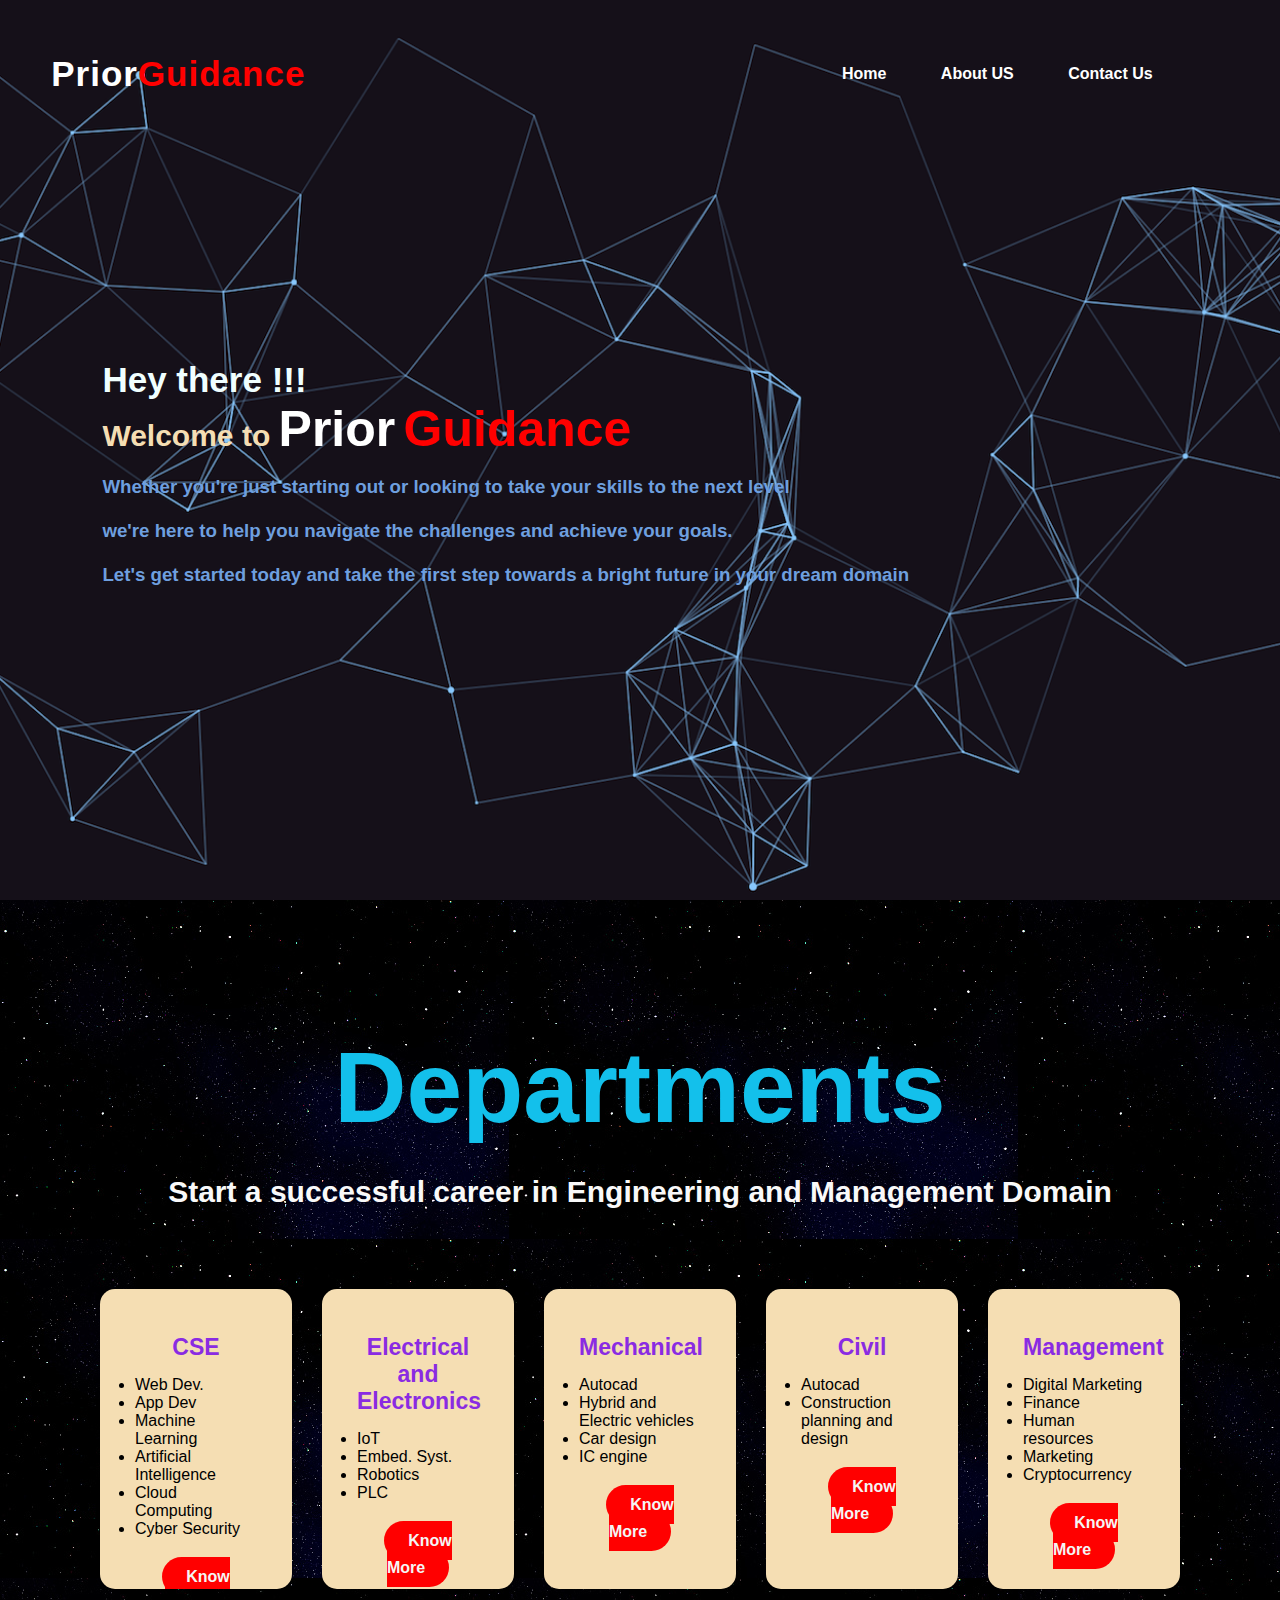
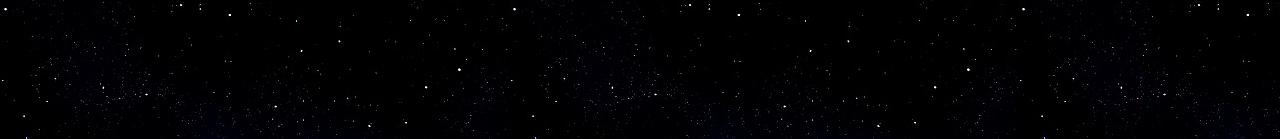
<file: index.html>
<!DOCTYPE html>
<html lang="en">
<head>
    <meta charset="UTF-8">
    <meta http-equiv="X-UA-Compatible" content="IE=edge">
    <meta name="viewport" content="width=device-width, initial-scale=1.0">
    <title>Prior Guidance website</title>
    <link rel = "icon" href = "logo.jpeg" type = "image/x-icon">
    <link rel="stylesheet" href="style.css">
</head>
<body>
    <div class="hero">
    <nav>
        <h2 class='logo'>Prior<span>Guidance</span></h2>
        <ul>
            <li><a href="#">Home</a></li>
            <li><a href="about.html">About US</a></li>
            <li><a href="contact.html">Contact Us</a></li>
        </ul>
        <!--<a href="#" class="btn">Subscribe</a>--->
    </nav>
    <div class="content">
        <h2>Hey there !!!</h2>
        <h1>Welcome to <span>Prior</span> <span2> Guidance</span2> </h1>
        <br>
        <h3>Whether you're just starting out or looking to take your skills to the next level <br>
            <br>
            we're here to help you navigate the challenges and achieve your goals. <br>
            <br>
            Let's get started today and take the first step towards a bright future in your dream domain</h3>
    </div>
    </div>
    
<!-----Department section start-->
<div class="department">
    <div class ="title">
        <h2>Departments</h2>
    </div>
    <div class="tagline">
        <h2>Start a successful career in Engineering and Management Domain </h2>
    </div>
    <div class="Box">
        <div class="card">
            <i class="fa-solid fa-computer"></i>
            <h5>CSE</h5>
            <div class="pra">
                <li><a>Web Dev.</a></li>
                <li><a>App Dev</a></li>
                <li><a>Machine Learning</a></li>
                <li><a>Artificial Intelligence</a></li>
                <li><a>Cloud Computing</a></li>
                <li><a>Cyber Security</a></li>
                <p></p>
                <p></p>
                <p style="text-align: center;">
                    <a class="Button" href="cse.html" target="_blank">Know More</a>
                </p>
            </div>
        </div>

        <div class="card">
            <i class="fa-solid fa-network-wired"></i>            
            <h5>Electrical and Electronics</h5>
            <div class="pra">
                <li><a>IoT</a></li>
                <li><a>Embed. Syst.</a></li>
                <li><a>Robotics</a></li>
                <li><a>PLC</a></li>
                <p></p>
                <p></p>
                <p style="text-align: center;">
                    <a class="Button" href="ece.html" target="_blank">Know More</a>
                </p>
            </div>
        </div>

        <div class="card">
            <i class="fa-solid fa-car"></i>            
            <h5>Mechanical</h5>
            <div class="pra">
                <li><a>Autocad</a></li>
                <li><a>Hybrid and Electric vehicles</a></li>
                <li><a>Car design</a></li>
                <li><a>IC engine</a></li>
                <p></p>
                <p></p>
                <p></p>
                <p style="text-align: center;">
                    <a class="Button" href="mechanical.html" target="_blank">Know More</a>
                </p>
            </div>
        </div>

        <div class="card">
            <i class="fa-solid fa-dna"></i>            
            <h5>Civil</h5>
            <div class="pra">
                <li><a>Autocad</a></li>
                <li><a>Construction planning and design</a></li>
                
                <p></p>
                <p></p>
                <p style="text-align: center;">
                    <a class="Button" href="civil.html" target="_blank">Know More</a>
                </p>
            </div>
        </div>

        <div class="card">
            <i class="fa-solid fa-building"></i>            
            <h5>Management</h5>
            <div class="pra">
                <li><a>Digital Marketing</a></li>
                <li><a>Finance</a></li>
                <li><a>Human resources</a></li>
                <li><a>Marketing</a></li>
                <li><a>Cryptocurrency</a></li>
                <p></p>
                <p></p>
                <p style="text-align: center;">
                    <a class="Button" href="management.html" target="_blank">Know More</a>
                </p>
            </div>
        </div>  
    </div>
</div>
</body>
</html>
</file>
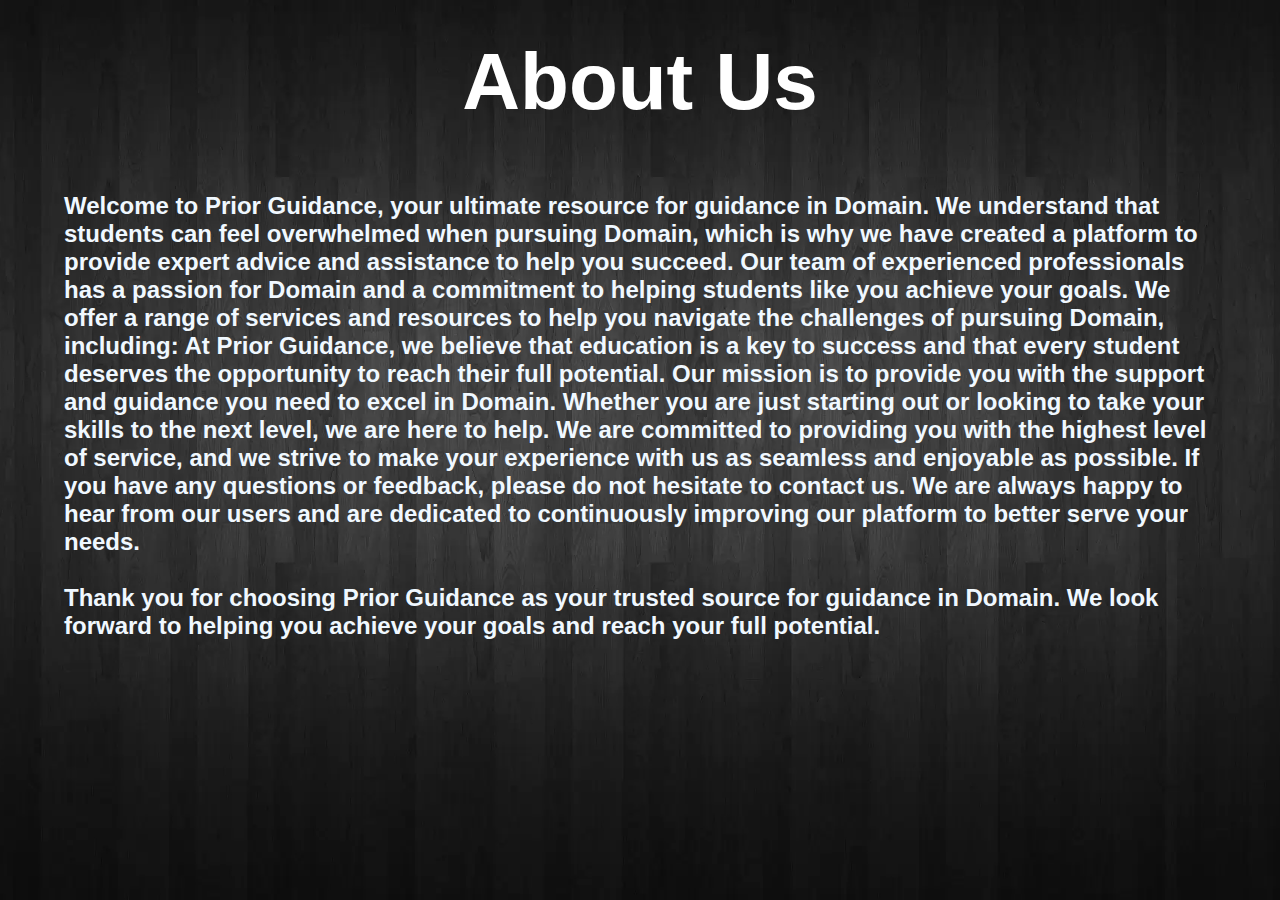
<file: about.html>
<!DOCTYPE html>
<html lang="en">
<head>
    <meta charset="UTF-8">
    <meta http-equiv="X-UA-Compatible" content="IE=edge">
    <meta name="viewport" content="width=device-width, initial-scale=1.0">
    <title>About Us </title>
    <style>
        body {
          font-family: cursive;
        }
        
        .glowtwo {
          font-size: 80px;
          color: #fff;
          text-align: center;
          animation: glow 1s ease-in-out infinite alternate;
        }
        
        @-webkit-keyframes glow {
          from {
            text-shadow: 0 0 10px #fff, 0 0 20px #fff, 0 0 30px rgb(29, 5, 38), 0 0 40px #231b22, 0 0 50px #a20edc, 0 0 60px #cc0ce1, 0 0 70px #8d23cb;
          }
          
          to {
            text-shadow: 0 0 20px #fff, 0 0 30px #830c12, 0 0 40px #102219, 0 0 50px #29a9ba, 0 0 60px #a31abe, 0 0 70px #44a3b0, 0 0 80px #1c5183;
          }
        }
        </style>
    <link rel="stylesheet" href="stylethree.css">

</head>
<body>
    <div class="about">
        <br>
        <br>
        <h1 class="glowtwo">About Us</h1>
        <h2>Welcome to Prior Guidance, your ultimate resource for guidance in Domain. We understand that students can feel overwhelmed when pursuing Domain, which is why we have created a platform to provide expert advice and assistance to help you succeed.

            Our team of experienced professionals has a passion for Domain and a commitment to helping students like you achieve your goals. We offer a range of services and resources to help you navigate the challenges of pursuing Domain, including:
            
            At Prior Guidance, we believe that education is a key to success and that every student deserves the opportunity to reach their full potential. Our mission is to provide you with the support and guidance you need to excel in Domain. Whether you are just starting out or looking to take your skills to the next level, we are here to help.
            
            We are committed to providing you with the highest level of service, and we strive to make your experience with us as seamless and enjoyable as possible. If you have any questions or feedback, please do not hesitate to contact us. We are always happy to hear from our users and are dedicated to continuously improving our platform to better serve your needs.

            <br>
            <br>
            
            Thank you for choosing Prior Guidance as your trusted source for guidance in Domain. We look forward to helping you achieve your goals and reach your full potential.</h2>
    </div>
</body>
</html>
</file>
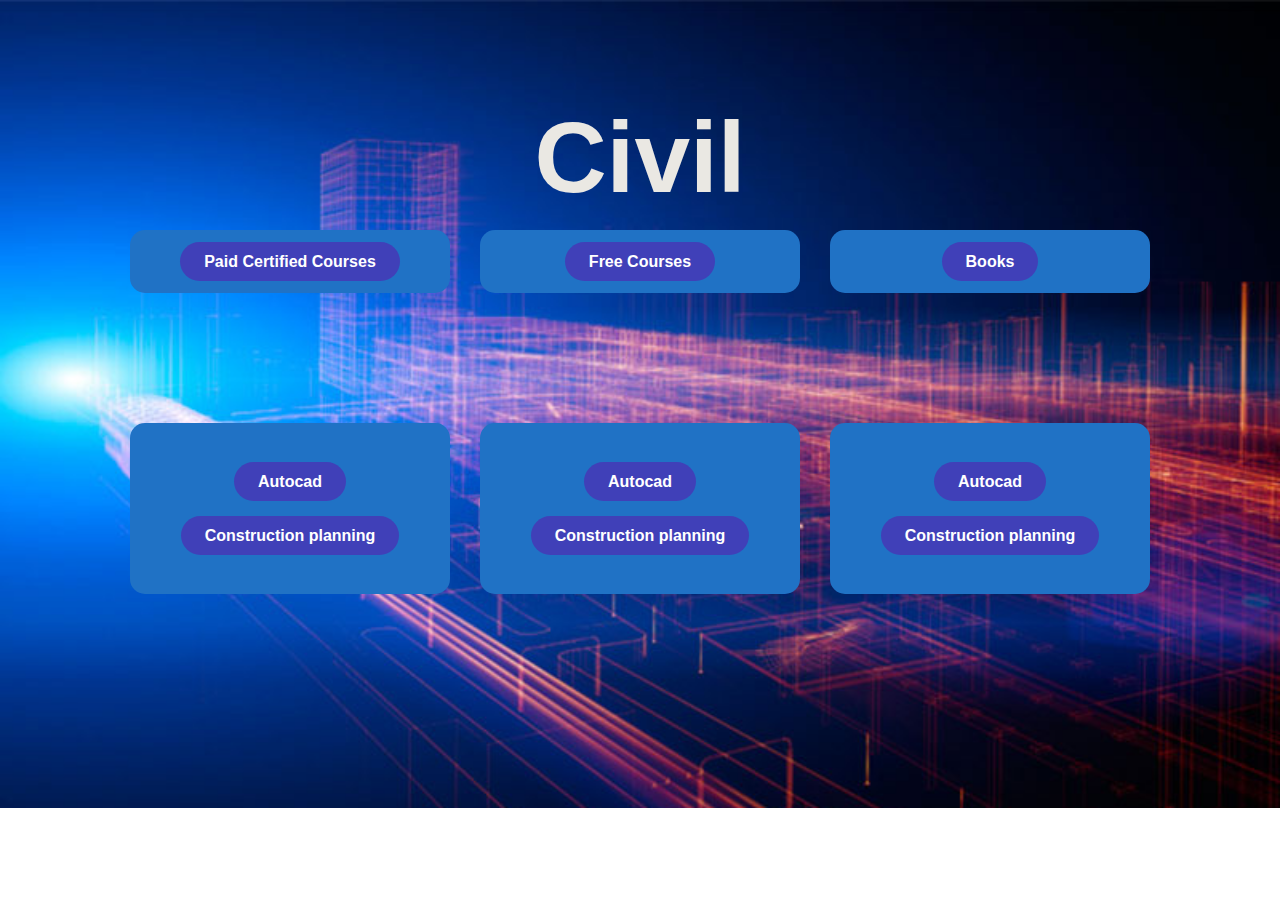
<file: civil.html>
<!DOCTYPE html>
<html lang="en">
<head>
    <meta charset="UTF-8">
    <meta http-equiv="X-UA-Compatible" content="IE=edge">
    <meta name="viewport" content="width=device-width, initial-scale=1.0">
    <title>Civil</title>
    <link rel = "icon" href = "logo.jpeg" type = "image/x-icon">

    <style>
        body {
          font-family: cursive;
        }
        
        .glow {
          font-size: 80px;
          color: #fff;
          text-align: center;
          animation: glow 1s ease-in-out infinite alternate;
        }
        
        @-webkit-keyframes glow {
          from {
            text-shadow: 0 0 10px #fff, 0 0 20px #fff, 0 0 30px #362785, 0 0 40px #2e89be, 0 0 50px #215370, 0 0 60px #751e97, 0 0 70px #ddcfdb;
          }
          
          to {
            text-shadow: 0 0 20px #fff, 0 0 30px #4228b8, 0 0 40px #5138c0, 0 0 50px #5215a7, 0 0 60px #220aa7, 0 0 70px #1d0867, 0 0 80px #241b87;
          }
        }
        </style>
    <link rel="stylesheet" href="styletwo.css">
</head>
<body>
    <div class="departmentcivil">
        <div class ="titletwo">
            <h2 class="glow">Civil</h2>
        </div>

        <div class="Boxthree">
          <div class="cardthree">
            <i class="fa-solid fa-computer"></i> 
            <div class="prathree">
              <p style="text-align: center;">
            <a class="Button">Paid Certified Courses</a>
          </p>
          </div>
          </div>
          <div class="cardthree">
            <i class="fa-solid fa-computer"></i> 
            <div class="prathree">
              <p style="text-align: center;">
            
            <a class="Button">Free Courses</a>
          </p>
          </div>
          </div>
          <div class="cardthree">
            <i class="fa-solid fa-computer"></i>
            <div class="prathree">
              <p style="text-align: center;">
            <a class="Button">Books</a>
          </p>
          </div>
          </div>
        </div>
        
        <div class="Boxtwo">
            <div class="cardtwo">
                <i class="fa-solid fa-computer"></i>                
                <div class="pratwo">
                    <p style="text-align: center;">
                    
                    <a class="Button" href="https://www.coursera.org/learn/civil-engineering-design-tools" target="_blank">Autocad</a>
                    <br>
                    <br>
                    <a class="Button" href="https://www.coursera.org/learn/construction-management" target="_blank">Construction planning</a>
                    
                    
                    
                    </p>
                </div>
            </div>  

            <div class="cardtwo">
                <i class="fa-solid fa-computer"></i>
                <div class="pratwo">
                    <p style="text-align: center;">
                        
                    <a class="Button" href="https://www.youtube.com/playlist?list=PLRnvXuX42lmy7UOJeuswdmk6WWgX6OidN" target="_blank">Autocad</a>
                    <br>
                    <br>
                    <a class="Button" href="https://www.youtube.com/playlist?list=PLRnvXuX42lmxMnN8jZxRoKDq51qGXV5FP" target="_blank">Construction planning</a>

                    </p>
                </div>
            </div> 

            <div class="cardtwo">
              <i class="fa-solid fa-computer"></i>
              <div class="pratwo">
                  <p style="text-align: center;">
                    
                    <a class="Button" href="autocad.jpeg" target="_blank">Autocad</a>
                    <br>
                    <br>
                    <a class="Button" href="planning and design.jpeg" target="_blank">Construction planning</a>

                  </p>
              </div>
          </div> 
        </div>
    </div>

</body>
</html>
</file>
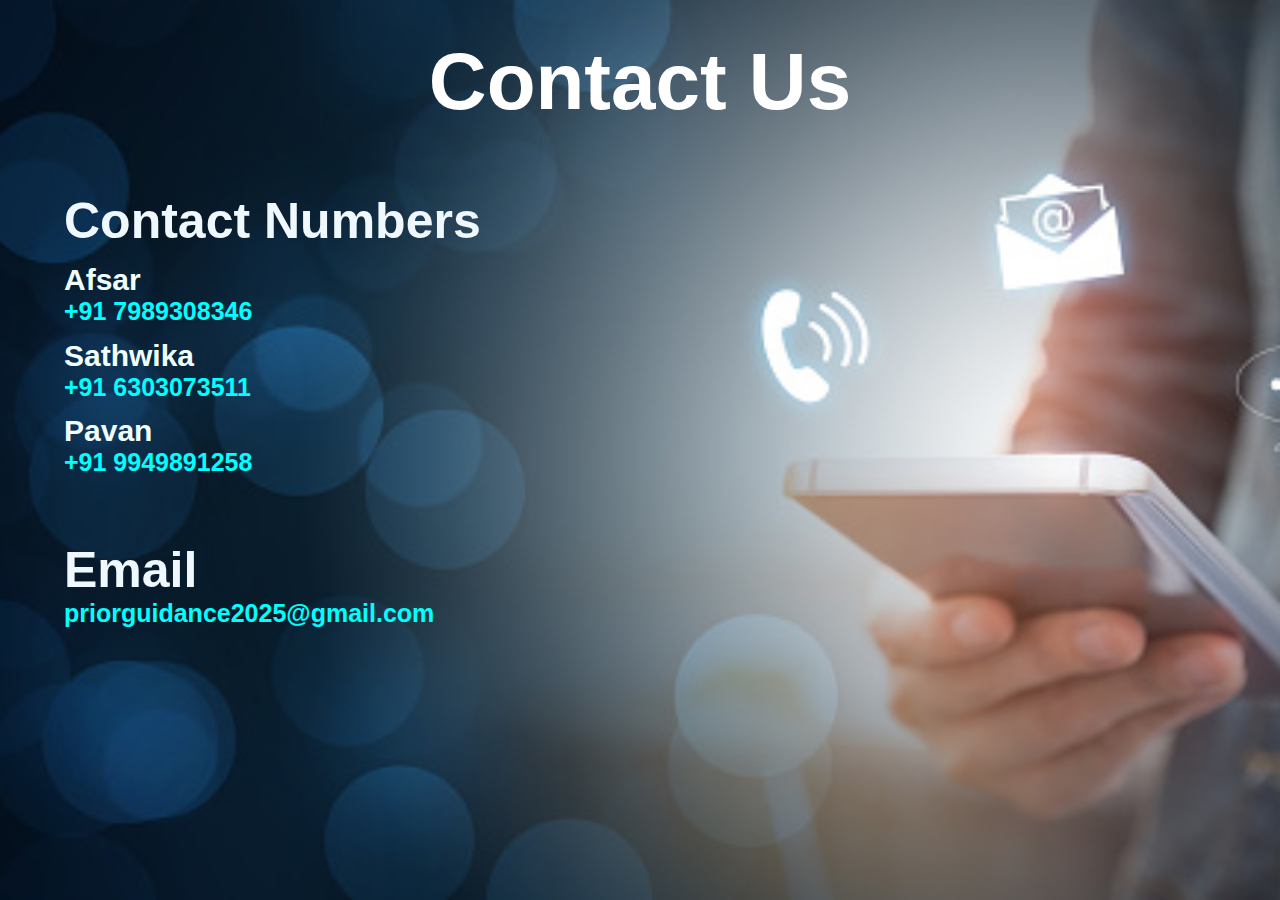
<file: contact.html>
<!DOCTYPE html>
<html lang="en">
<head>
    <meta charset="UTF-8">
    <meta http-equiv="X-UA-Compatible" content="IE=edge">
    <meta name="viewport" content="width=device-width, initial-scale=1.0">
    <title>Contact Us </title>
    <style>
        body {
          font-family: cursive;
        }
        
        .glowtwo {
          font-size: 80px;
          color: #fff;
          text-align: center;
          animation: glow 1s ease-in-out infinite alternate;
        }
        
        @-webkit-keyframes glow {
          from {
            text-shadow: 0 0 10px #fff, 0 0 20px #fff, 0 0 30px rgb(29, 5, 38), 0 0 40px #231b22, 0 0 50px #a20edc, 0 0 60px #cc0ce1, 0 0 70px #8d23cb;
          }
          
          to {
            text-shadow: 0 0 20px #fff, 0 0 30px #830c12, 0 0 40px #102219, 0 0 50px #29a9ba, 0 0 60px #a31abe, 0 0 70px #44a3b0, 0 0 80px #1c5183;
          }
        }
        </style>
    <link rel="stylesheet" href="contact.css">

</head>
<body>
    <div class="about">
        <br>
        <br>
        <h1 class="glowtwo">Contact Us</h1>
        <h2>Contact Numbers</h2>
        <h3>Afsar</h3>
        <h4>+91 7989308346</h4>
        <h3>Sathwika</h3>
        <h4>+91 6303073511</h4>
        <h3>Pavan</h3>
        <h4>+91 9949891258</h4>
        <h2>Email</h2>
        <h4>priorguidance2025@gmail.com</h4>
    </div>
</body>
</html>
</file>
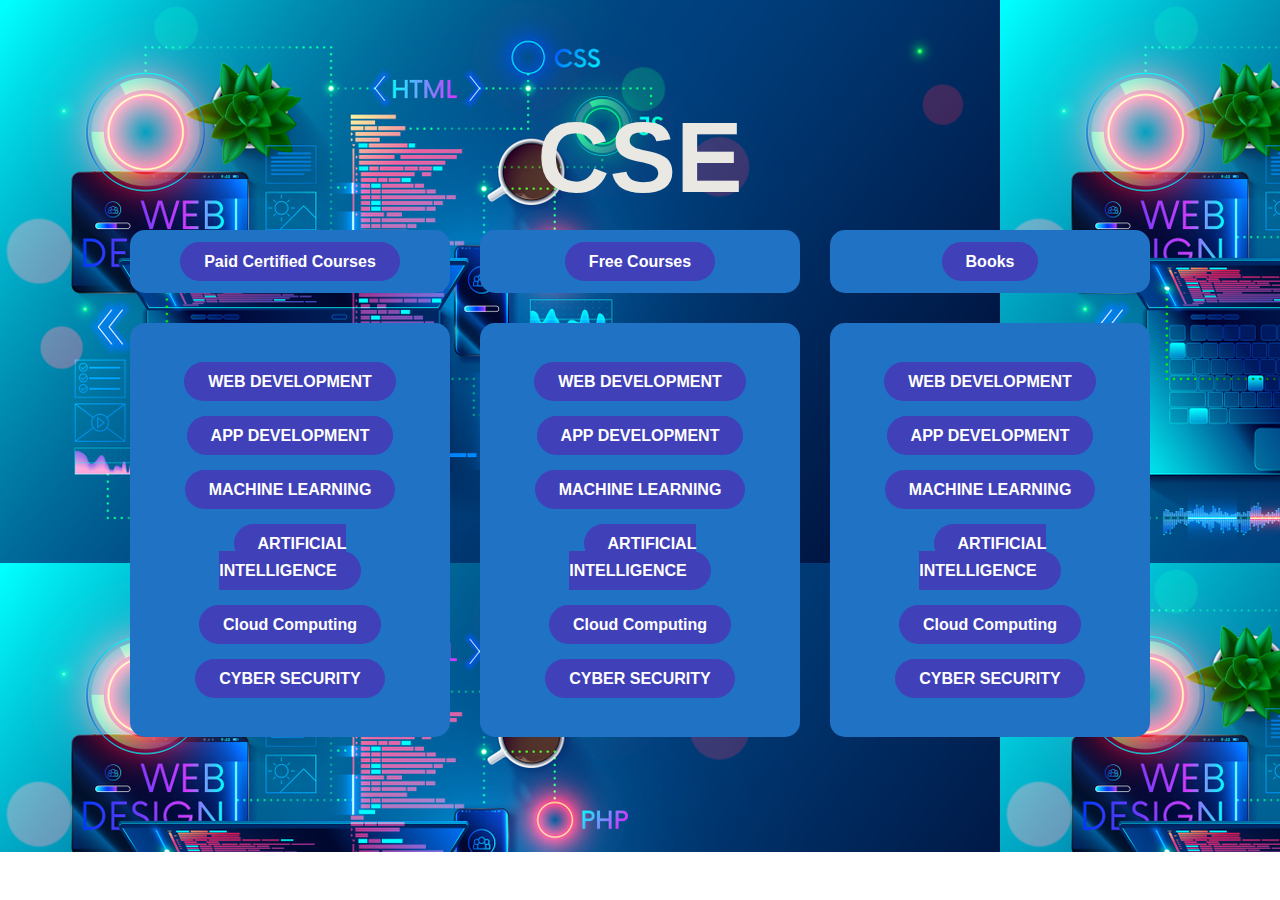
<file: cse.html>
<!DOCTYPE html>
<html lang="en">
<head>
    <meta charset="UTF-8">
    <meta http-equiv="X-UA-Compatible" content="IE=edge">
    <meta name="viewport" content="width=device-width, initial-scale=1.0">
    <title>CSE </title>
    <link rel = "icon" href = "logo.jpeg" type = "image/x-icon">

    <style>
        body {
          font-family: cursive;
        }
        
        .glow {
          font-size: 80px;
          color: #fff;
          text-align: center;
          animation: glow 1s ease-in-out infinite alternate;
        }
        
        @-webkit-keyframes glow {
          from {
            text-shadow: 0 0 10px #fff, 0 0 20px #fff, 0 0 30px #e60073, 0 0 40px #e60073, 0 0 50px #e60073, 0 0 60px #e60073, 0 0 70px #e60073;
          }
          
          to {
            text-shadow: 0 0 20px #fff, 0 0 30px #ff4da6, 0 0 40px #ff4da6, 0 0 50px #ff4da6, 0 0 60px #ff4da6, 0 0 70px #ff4da6, 0 0 80px #ff4da6;
          }
        }
        </style>
    <link rel="stylesheet" href="styletwo.css">
</head>
<body>
    <div class="departmenttwo">
        <div class ="titletwo">
            <h2 class="glow">CSE</h2>
        </div>

        <div class="Boxthree">
          <div class="cardthree">
            <i class="fa-solid fa-computer"></i> 
            <div class="prathree">
              <p style="text-align: center;">
            <a class="Button">Paid Certified Courses</a>
          </p>
          </div>
          </div>
          <div class="cardthree">
            <i class="fa-solid fa-computer"></i> 
            <div class="prathree">
              <p style="text-align: center;">
            
            <a class="Button">Free Courses</a>
          </p>
          </div>
          </div>
          <div class="cardthree">
            <i class="fa-solid fa-computer"></i>
            <div class="prathree">
              <p style="text-align: center;">
            <a class="Button">Books</a>
          </p>
          </div>
          </div>
        </div>
        
        <div class="Boxtwo">
            <div class="cardtwo">
                <i class="fa-solid fa-computer"></i>                
                <div class="pratwo">
                    <p style="text-align: center;">
                    

                  
                    <a class="Button" href="https://coursera.org/share/859d538af8acb2b7f6299b9e447a99cf" target="_blank">WEB DEVELOPMENT</a>
                    <br>
                    <br>
                    <a class="Button" href="https://coursera.org/share/d1c6b020e1d42b44c57f5e30225e17e1" target="_blank">APP DEVELOPMENT</a>
                    <br>
                    <br>
                    <a class="Button" href="https://coursera.org/share/ef70532a073a46e054902c80b161f085" target="_blank">MACHINE LEARNING</a>
                    <br>
                    <br>
                    <a class="Button" href="https://www.udemy.com/course/artificial-intelligence-az/" target="_blank">ARTIFICIAL INTELLIGENCE</a>
                    <br>
                    <br>
                    <a class="Button" href="https://www.udemy.com/course/introduction-to-cloud-computing-on-amazon-aws-for-beginners/" target="_blank">Cloud Computing</a>
                    <br>
                    <br>
                    <a class="Button" href="https://www.udemy.com/course/the-complete-internet-security-privacy-course-volume-1/" target="_blank">CYBER SECURITY</a>
                    <p></p>
                    <p></p>
                    </p>
                </div>
            </div>  

            <div class="cardtwo">
                <i class="fa-solid fa-computer"></i>
                <div class="pratwo">
                    <p style="text-align: center;">
                    <a class="Button" href="https://www.youtube.com/playlist?list=PLRnvXuX42lmy2EZ2x-U6XYzqenAZ9-8-w" target="_blank">WEB DEVELOPMENT</a>
                    <br>
                    <br>
                    <a class="Button" href="https://www.youtube.com/playlist?list=PLRnvXuX42lmyLtRtJe2YRiSLhZCW47Dxh" target="_blank">APP DEVELOPMENT</a>
                    <br>
                    <br>
                    <a class="Button" href="https://www.youtube.com/playlist?list=PLRnvXuX42lmwcGIYdgIpOKBJSmPC7bTCD" target="_blank">MACHINE LEARNING</a>
                    <br>
                    <br>
                    <a class="Button" href="https://www.youtube.com/playlist?list=PLRnvXuX42lmyajdXsvHPcdjnCCzikL0jY" target="_blank">ARTIFICIAL INTELLIGENCE</a>
                    <br>
                    <br>
                    <a class="Button" href="https://www.youtube.com/playlist?list=PLRnvXuX42lmxRZAmOK8NmTj-LjuSRv0km" target="_blank">Cloud Computing</a>
                    <br>
                    <br>
                    <a class="Button" href="https://www.youtube.com/playlist?list=PLRnvXuX42lmzmuEIkH94I93Gytu-ly7MQ" target="_blank">CYBER SECURITY</a>
                    <p></p>
                    <p></p>
                    </p>
                </div>
            </div> 

            <div class="cardtwo">
              <i class="fa-solid fa-computer"></i>
              <div class="pratwo">
                  <p style="text-align: center;">
                  <a class="Button" href="web_image.jpeg" target="_blank">WEB DEVELOPMENT</a>
                  <br>
                  <br>
                  <a class="Button" href="Android programming.jpeg" target="_blank">APP DEVELOPMENT</a>
                  <br>
                  <br>
                  <a class="Button" href="ml.jpeg" target="_blank">MACHINE LEARNING</a>
                  <br>
                  <br>
                  <a class="Button" href="ai.jpeg" target="_blank">ARTIFICIAL INTELLIGENCE</a>
                  <br>
                  <br>
                  <a class="Button" href="cloudcomputing.jpeg" target="_blank">Cloud Computing</a>
                  <br>
                  <br>
                  <a class="Button" href="cybersecurity.jpeg" target="_blank">CYBER SECURITY</a>
                  <p></p>
                  <p></p>
                  </p>
              </div>
          </div> 
        </div>
    </div>

</body>
</html>
</file>
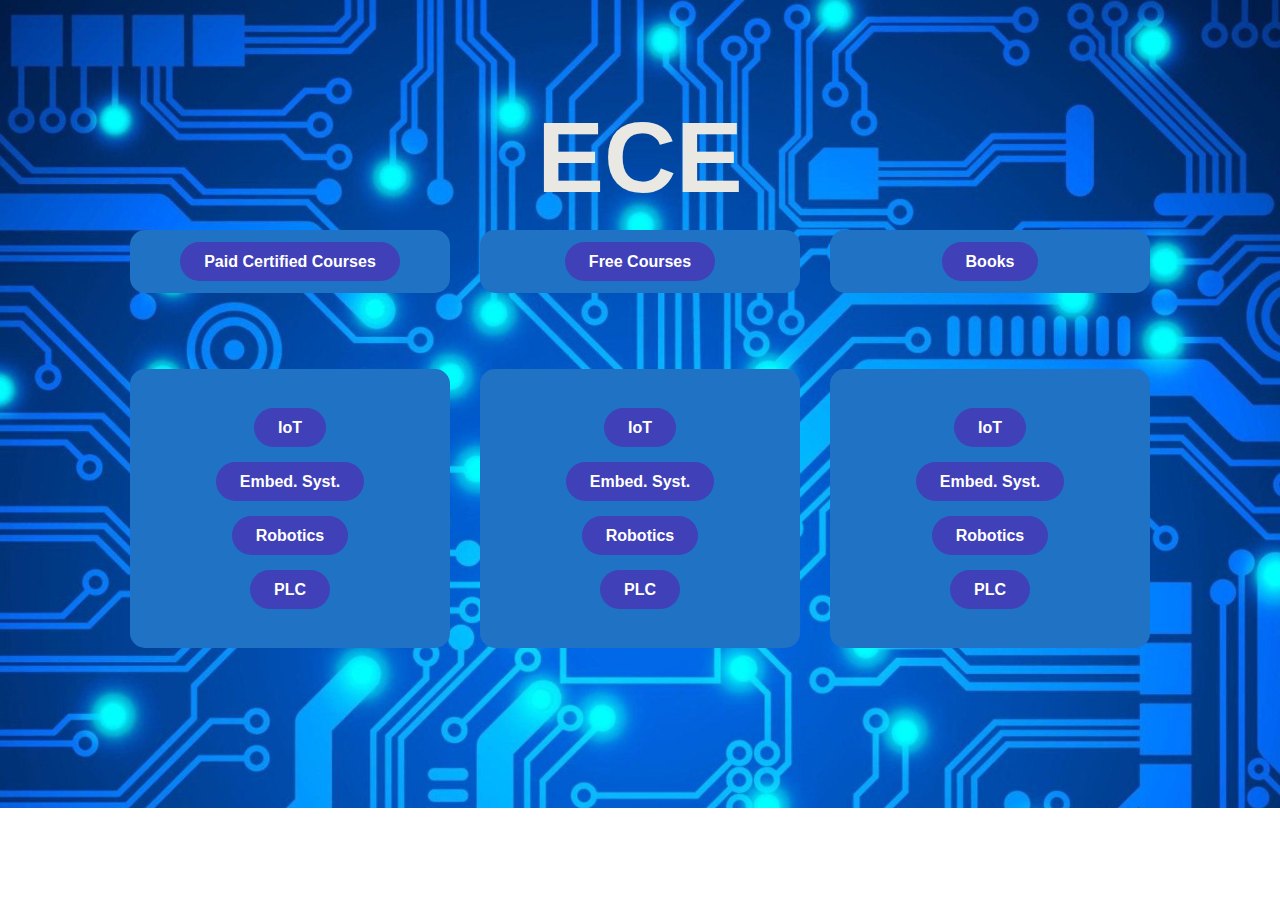
<file: ece.html>
<!DOCTYPE html>
<html lang="en">
<head>
    <meta charset="UTF-8">
    <meta http-equiv="X-UA-Compatible" content="IE=edge">
    <meta name="viewport" content="width=device-width, initial-scale=1.0">
    <title>ECE</title>
    <link rel = "icon" href = "logo.jpeg" type = "image/x-icon">

    <style>
        body {
          font-family: cursive;
        }
        
        .glow {
          font-size: 80px;
          color: #fff;
          text-align: center;
          animation: glow 1s ease-in-out infinite alternate;
        }
        
        @-webkit-keyframes glow {
          from {
            text-shadow: 0 0 10px #fff, 0 0 20px #fff, 0 0 30px #362785, 0 0 40px #2e89be, 0 0 50px #215370, 0 0 60px #751e97, 0 0 70px #ddcfdb;
          }
          
          to {
            text-shadow: 0 0 20px #fff, 0 0 30px #4228b8, 0 0 40px #5138c0, 0 0 50px #5215a7, 0 0 60px #220aa7, 0 0 70px #1d0867, 0 0 80px #241b87;
          }
        }
        </style>
    <link rel="stylesheet" href="styletwo.css">
</head>
<body>
    <div class="departmentece">
        <div class ="titletwo">
            <h2 class="glow">ECE</h2>
        </div>

        <div class="Boxthree">
          <div class="cardthree">
            <i class="fa-solid fa-computer"></i> 
            <div class="prathree">
              <p style="text-align: center;">
            <a class="Button">Paid Certified Courses</a>
          </p>
          </div>
          </div>
          <div class="cardthree">
            <i class="fa-solid fa-computer"></i> 
            <div class="prathree">
              <p style="text-align: center;">
            
            <a class="Button">Free Courses</a>
          </p>
          </div>
          </div>
          <div class="cardthree">
            <i class="fa-solid fa-computer"></i>
            <div class="prathree">
              <p style="text-align: center;">
            <a class="Button">Books</a>
          </p>
          </div>
          </div>
        </div>
        
        <div class="Boxtwo">
            <div class="cardtwo">
                <i class="fa-solid fa-computer"></i>                
                <div class="pratwo">
                    <p style="text-align: center;">
                    

                  
                    <a class="Button" href="https://www.coursera.org/learn/iot-architecture" target="_blank">IoT</a>
                    <br>
                    <br>
                    <a class="Button" href="https://www.udemy.com/course/microcontroller-embedded-c-programming/" target="_blank">Embed. Syst.</a>
                    <br>
                    <br>
                    <a class="Button" href="https://www.coursera.org/learn/robotics-flight" target="_blank">Robotics</a>
                    <br>
                    <br>
                    <a class="Button" href="https://www.udemy.com/course/from-wire-to-plc-a-to-z-compilation/" target="_blank">PLC</a>
                    
                    
                    </p>
                </div>
            </div>  

            <div class="cardtwo">
                <i class="fa-solid fa-computer"></i>
                <div class="pratwo">
                    <p style="text-align: center;">
                        <a class="Button" href="https://www.youtube.com/playlist?list=PLRnvXuX42lmyWuzneKetY1Cgks8DS5L1h" target="_blank">IoT</a>
                        <br>
                        <br>
                        <a class="Button" href="https://www.youtube.com/playlist?list=PLRnvXuX42lmywBVj4RrekJSKGuI3nYoO7" target="_blank">Embed. Syst.</a>
                        <br>
                        <br>
                        <a class="Button" href="https://www.youtube.com/playlist?list=PLRnvXuX42lmwcorchT_UrYJkMlf2lPk8C" target="_blank">Robotics</a>
                        <br>
                        <br>
                        <a class="Button" href="https://www.youtube.com/watch?v=d6sSKfCx1A0&list=PLDJvwEGpPRLZzgOEj-RmY41Ju-ER9tWID" target="_blank">PLC</a>
                    </p>
                </div>
            </div> 

            <div class="cardtwo">
              <i class="fa-solid fa-computer"></i>
              <div class="pratwo">
                  <p style="text-align: center;">
                    <a class="Button" href="IOT.jpeg" target="_blank">IoT</a>
                    <br>
                    <br>
                    <a class="Button" href="Emb sys..jpeg" target="_blank">Embed. Syst.</a>
                    <br>
                    <br>
                    <a class="Button" href="Robotics.jpeg" target="_blank">Robotics</a>
                    <br>
                    <br>
                    <a class="Button" href="PLC.jpeg" target="_blank">PLC</a>
                  </p>
              </div>
          </div> 
        </div>
    </div>

</body>
</html>
</file>
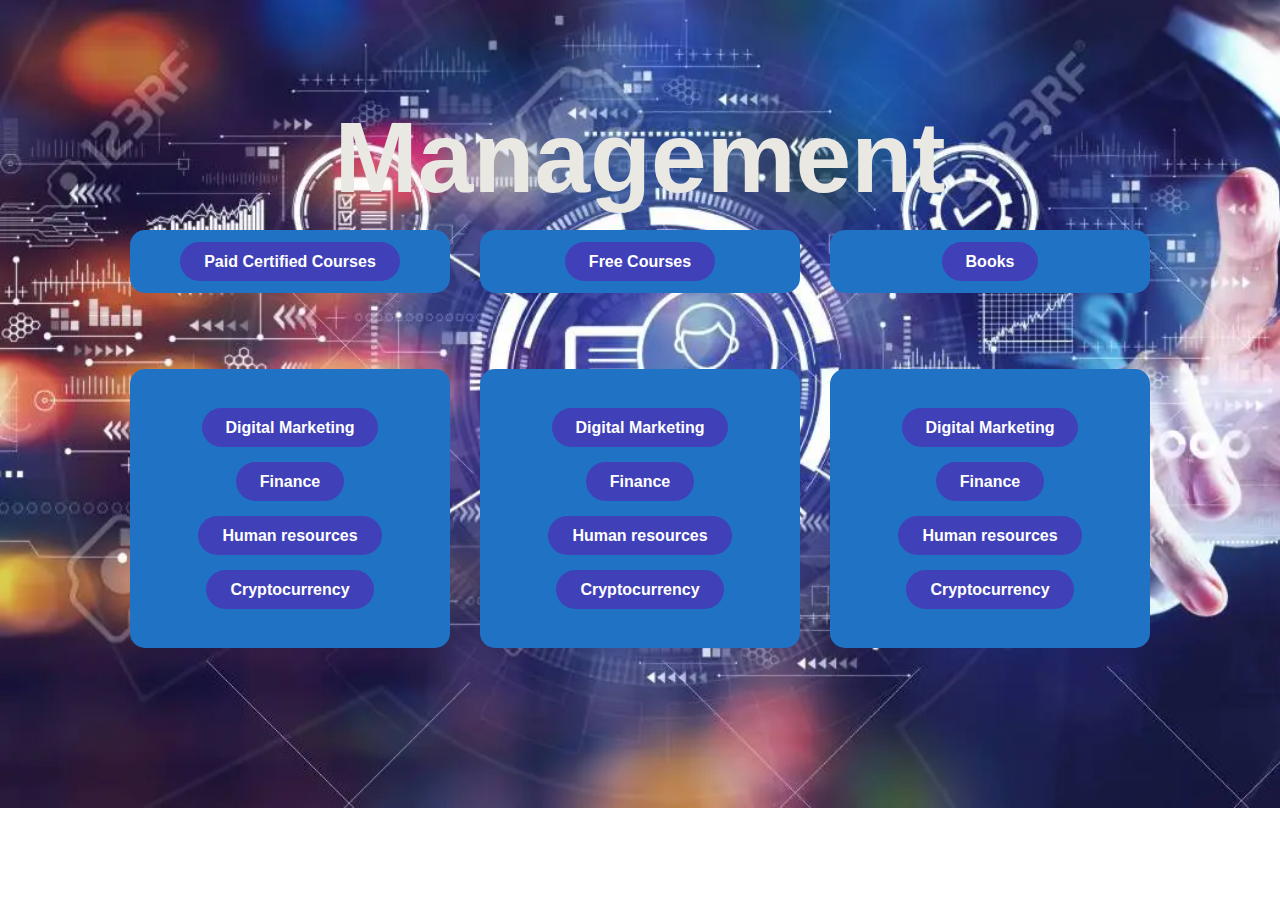
<file: management.html>
<!DOCTYPE html>
<html lang="en">
<head>
    <meta charset="UTF-8">
    <meta http-equiv="X-UA-Compatible" content="IE=edge">
    <meta name="viewport" content="width=device-width, initial-scale=1.0">
    <title>Management</title>
    <link rel = "icon" href = "logo.jpeg" type = "image/x-icon">

    <style>
        body {
          font-family: cursive;
        }
        
        .glow {
          font-size: 80px;
          color: #fff;
          text-align: center;
          animation: glow 1s ease-in-out infinite alternate;
        }
        
        @-webkit-keyframes glow {
          from {
            text-shadow: 0 0 10px #fff, 0 0 20px #fff, 0 0 30px #362785, 0 0 40px #2e89be, 0 0 50px #215370, 0 0 60px #751e97, 0 0 70px #ddcfdb;
          }
          
          to {
            text-shadow: 0 0 20px #fff, 0 0 30px #4228b8, 0 0 40px #5138c0, 0 0 50px #5215a7, 0 0 60px #220aa7, 0 0 70px #1d0867, 0 0 80px #241b87;
          }
        }
        </style>
    <link rel="stylesheet" href="styletwo.css">
</head>
<body>
    <div class="departmentmanagement">
        <div class ="titletwo">
            <h2 class="glow">Management</h2>
        </div>

        <div class="Boxthree">
          <div class="cardthree">
            <i class="fa-solid fa-computer"></i> 
            <div class="prathree">
              <p style="text-align: center;">
            <a class="Button">Paid Certified Courses</a>
          </p>
          </div>
          </div>
          <div class="cardthree">
            <i class="fa-solid fa-computer"></i> 
            <div class="prathree">
              <p style="text-align: center;">
            
            <a class="Button">Free Courses</a>
          </p>
          </div>
          </div>
          <div class="cardthree">
            <i class="fa-solid fa-computer"></i>
            <div class="prathree">
              <p style="text-align: center;">
            <a class="Button">Books</a>
          </p>
          </div>
          </div>
        </div>
        
        <div class="Boxtwo">
            <div class="cardtwo">
                <i class="fa-solid fa-computer"></i>                
                <div class="pratwo">
                    <p style="text-align: center;">
                    
                    <a class="Button" href="https://www.coursera.org/specializations/digital-marketing" target="_blank">Digital Marketing</a>
                    <br>
                    <br>
                    <a class="Button" href="https://www.coursera.org/learn/financial-markets" target="_blank">Finance</a>
                    <br>
                    <br>
                    <a class="Button" href="https://www.udemy.com/course/human-resource-planning-and-management/" target="_blank">Human resources</a>
                    <br>
                    <br>
                    <a class="Button" href="https://www.udemy.com/course/the-complete-cryptocurrency-course-more-than-5-courses-in-1/" target="_blank">Cryptocurrency</a>
                    
                    
                    </p>
                </div>
            </div>  

            <div class="cardtwo">
                <i class="fa-solid fa-computer"></i>
                <div class="pratwo">
                    <p style="text-align: center;">
                        
                        <a class="Button" href="https://www.youtube.com/playlist?list=PLRnvXuX42lmy1h7knwnYGNwjKooyMUXba" target="_blank">Digital Marketing</a>
                        <br>
                        <br>
                        <a class="Button" href="https://www.youtube.com/playlist?list=PLRnvXuX42lmzu3It8wgqoRYjT7p3kKd1V" target="_blank">Finance</a>
                        <br>
                        <br>
                        <a class="Button" href="https://www.youtube.com/watch?v=T7bSMzg7x-s&list=PL3Y_p3e-Lne31qsip5QPMjsEEYd0fqpKy" target="_blank">Human resources</a>
                        <br>
                        <br>
                        <a class="Button" href="https://www.youtube.com/playlist?list=PLRnvXuX42lmzdcpYAFwEHpFc-TAT42rip" target="_blank">Cryptocurrency</a>

                    </p>
                </div>
            </div> 

            <div class="cardtwo">
              <i class="fa-solid fa-computer"></i>
              <div class="pratwo">
                  <p style="text-align: center;">
                    
                    <a class="Button" href="digital marketing.jpeg" target="_blank">Digital Marketing</a>
                    <br>
                    <br>
                    <a class="Button" href="finance.jpeg" target="_blank">Finance</a>
                    <br>
                    <br>
                    <a class="Button" href="human resource.jpeg" target="_blank">Human resources</a>
                    <br>
                    <br>
                    <a class="Button" href="crypto.jpeg" target="_blank">Cryptocurrency</a>

                  </p>
              </div>
          </div> 
        </div>
    </div>

</body>
</html>
</file>
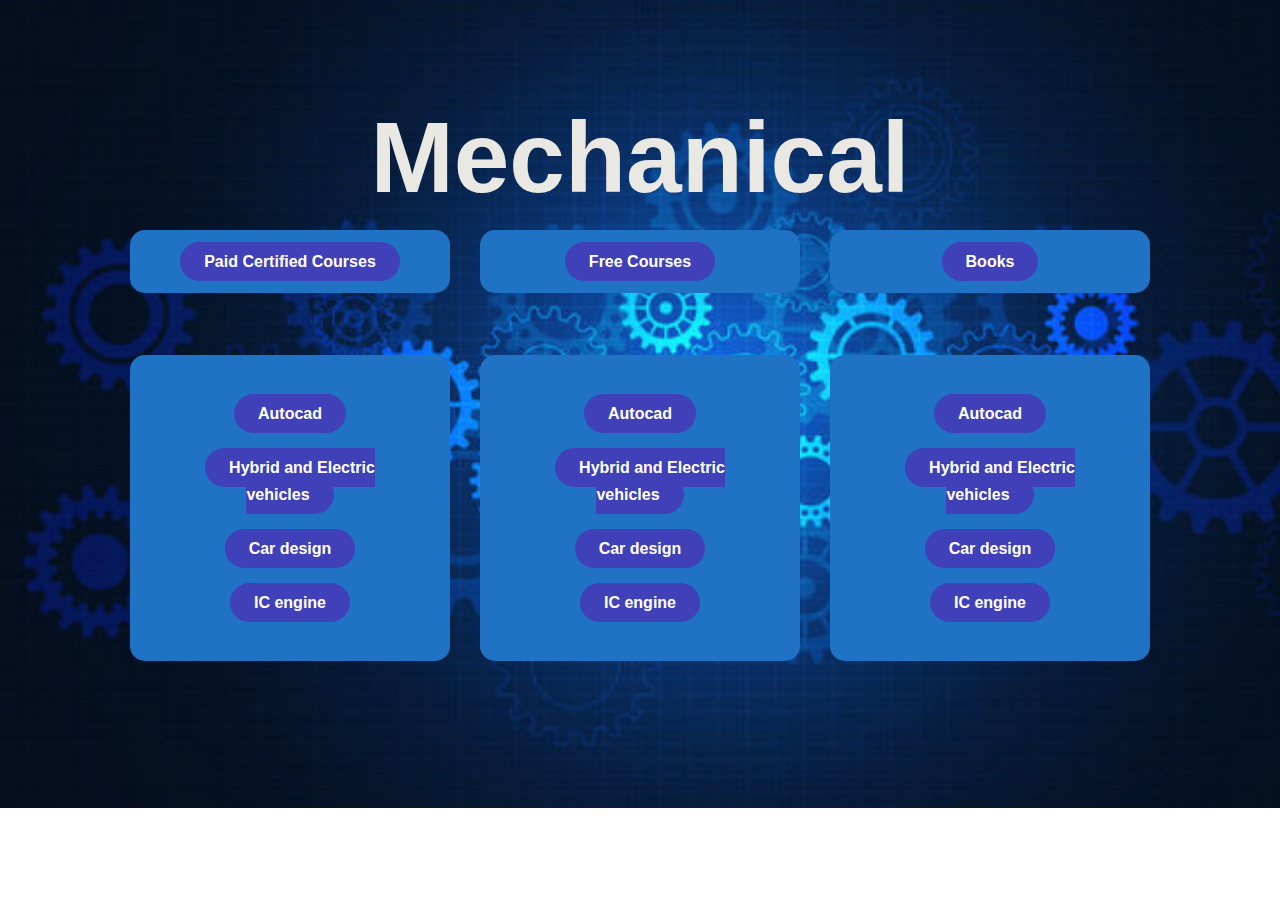
<file: mechanical.html>
<!DOCTYPE html>
<html lang="en">
<head>
    <meta charset="UTF-8">
    <meta http-equiv="X-UA-Compatible" content="IE=edge">
    <meta name="viewport" content="width=device-width, initial-scale=1.0">
    <title>Mechanical</title>
    <link rel = "icon" href = "logo.jpeg" type = "image/x-icon">

    <style>
        body {
          font-family: cursive;
        }
        
        .glow {
          font-size: 80px;
          color: #fff;
          text-align: center;
          animation: glow 1s ease-in-out infinite alternate;
        }
        
        @-webkit-keyframes glow {
          from {
            text-shadow: 0 0 10px #fff, 0 0 20px #fff, 0 0 30px #362785, 0 0 40px #2e89be, 0 0 50px #215370, 0 0 60px #751e97, 0 0 70px #ddcfdb;
          }
          
          to {
            text-shadow: 0 0 20px #fff, 0 0 30px #4228b8, 0 0 40px #5138c0, 0 0 50px #5215a7, 0 0 60px #220aa7, 0 0 70px #1d0867, 0 0 80px #241b87;
          }
        }
        </style>
    <link rel="stylesheet" href="styletwo.css">
</head>
<body>
    <div class="departmentmech">
        <div class ="titletwo">
            <h2 class="glow">Mechanical</h2>
        </div>

        <div class="Boxthree">
          <div class="cardthree">
            <i class="fa-solid fa-computer"></i> 
            <div class="prathree">
              <p style="text-align: center;">
            <a class="Button">Paid Certified Courses</a>
          </p>
          </div>
          </div>
          <div class="cardthree">
            <i class="fa-solid fa-computer"></i> 
            <div class="prathree">
              <p style="text-align: center;">
            
            <a class="Button">Free Courses</a>
          </p>
          </div>
          </div>
          <div class="cardthree">
            <i class="fa-solid fa-computer"></i>
            <div class="prathree">
              <p style="text-align: center;">
            <a class="Button">Books</a>
          </p>
          </div>
          </div>
        </div>
        
        <div class="Boxtwo">
            <div class="cardtwo">
                <i class="fa-solid fa-computer"></i>                
                <div class="pratwo">
                    <p style="text-align: center;">
                    

                  
                    <a class="Button" href="https://www.udemy.com/course/autocad-2018-course/" target="_blank">Autocad</a>
                    <br>
                    <br>
                    <a class="Button" href="https://www.udemy.com/course/electric-and-hybrid-vehicle-engineering/" target="_blank">Hybrid and Electric vehicles</a>
                    <br>
                    <br>
                    <a class="Button" href="https://www.udemy.com/course/design-sketching-car-side-view/" target="_blank">Car design</a>
                    <br>
                    <br>
                    <a class="Button" href="https://www.udemy.com/course/internal-combustion-engine-basics/" target="_blank">IC engine</a>
                    
                    
                    </p>
                </div>
            </div>  

            <div class="cardtwo">
                <i class="fa-solid fa-computer"></i>
                <div class="pratwo">
                    <p style="text-align: center;">
                        
                    <a class="Button" href="https://www.youtube.com/playlist?list=PLRnvXuX42lmy7UOJeuswdmk6WWgX6OidN" target="_blank">Autocad</a>
                    <br>
                    <br>
                    <a class="Button" href="https://www.youtube.com/watch?v=3emzFv7EBOY&list=PLSJZETVyEssniyF9TXc4uhcRaxOyKlmb9" target="_blank">Hybrid and Electric vehicles</a>
                    <br>
                    <br>
                    <a class="Button" href="https://www.youtube.com/watch?v=6O6Jzrj5HDs&list=PL_qYi3X0_AN5IFMFTvQhwVQpKeWEruDIN" target="_blank">Car design</a>
                    <br>
                    <br>
                    <a class="Button" href="https://www.youtube.com/watch?v=CO2StedJtAc&list=PLwdnzlV3ogoXHbVNKWL1BYOo_8PpyNtnC" target="_blank">IC engine</a>

                    </p>
                </div>
            </div> 

            <div class="cardtwo">
              <i class="fa-solid fa-computer"></i>
              <div class="pratwo">
                  <p style="text-align: center;">
                    
                    <a class="Button" href="autocad.jpeg" target="_blank">Autocad</a>
                    <br>
                    <br>
                    <a class="Button" href="electric and hybrid vehicles.jpeg" target="_blank">Hybrid and Electric vehicles</a>
                    <br>
                    <br>
                    <a class="Button" href="vehicle body design.jpeg" target="_blank">Car design</a>
                    <br>
                    <br>
                    <a class="Button" href="mech engineering design.jpeg" target="_blank">IC engine</a>

                  </p>
              </div>
          </div> 
        </div>
    </div>

</body>
</html>
</file>
<file: style.css>
*{
    padding: 0;
    margin: 0;
    font-family: 'Josefin Sans' , sans-serif;
    box-sizing: border-box;
}
.hero{
    background-color: aqua;
    height: 100vh;
    width: 100%;
    background-image: url("background2.jpeg");
    background-size: cover;
    background-position: center;

}
nav{
    display: flex;
    align-items: center;
    justify-content: space-between;
    padding-top: 45px;
    padding-left: 4%;
    padding-right: 8%;
}
.logo{
    color: white;
    font-size: 35px;
    letter-spacing: 1px;
    cursor: pointer;
}
span{
    color: red;
}
nav ul li{
    list-style-type: none;
    display: inline-block;
    padding: 20px 25px;
}
nav ul li a{
    color: white;
    text-decoration: none;
    font-weight: bold;
    text-transform: capitalize;
}
nav ul li a:hover{
    color: red;
    transition: .2s;
}
.btn{
    background-color: blanchedalmond ;
    color: black;
    text-decoration: none;
    font-weight: bold;
    border: 2px solid transparent;
    padding: 10px 25px;
    border-radius: 30px;
    transition: transform .4s;
}
.btn:hover{
    transform: scale(1.1)
}

.content{
    position: absolute;
    color: aqua;
    top: 40%;
    left: 8%;
    right: 10%;
}



.content h2{
    color: azure;
    font-size: 35px;
}
.content h1{
    color: wheat;
    font-size: 30px;
}
.content span{
    color: white;
    font-size: 50px;
    margin-bottom: 25px;
    margin-top: 25px;
}
.content span2{
    color: red;
    font-size: 50px;
    margin-bottom: 25px;
    margin-top: 25px;
}
.content h3{
    margin-right: 5%;
    color: rgb(110, 159, 223);
}



.department{
    background: #101010;
    background-image: url("background4.jpeg");
    width: 100%;
    padding: 100px 0px;
}

.title h2{
    color: rgb(19, 192, 235);
    font-size: 100px;
    width: 1130px;
    margin: 30px auto;
    text-align: center;
}

.tagline{
    color: rgb(249, 249, 249);
    font-size: 20px;
    text-align: center;
    margin: 30px auto;
}

.Box{
    display: flex;
    justify-content: center;
    align-items: center;
    min-height: 400px;
}

.card{
    height: 300px;
    width: 15%;
    padding: 20px 35px;
    background: wheat;
    border-radius: 15px;
    margin: 15px;
    position: relative;
    overflow: hidden;
    text-align: left;
}

.card i{
    font-size: 50px;
    display: block;
    text-align: center;
    margin: 25px 5px;
    color: red;
}

h5{
    color: blueviolet;
    font-size: 23px;
    margin-bottom: 15px;
    text-align: center;

}

.pra p{
    color: brown;
    font-size: 16px;
    line-height: 27px;
    line-height: 27px;
    margin-bottom: 25px;
}

.card .Button{
    background-color: red;
    color: whitesmoke;
    text-decoration: none;
    border: 2px solid transparent;
    font-weight: bold;
    padding: 9px 22px;
    border-radius: 30px;
    transition: .1s;
    
}
</file>
<file: stylethree.css>
*{
    padding: 0;
    margin: 0;
    font-family: 'Josefin Sans' , sans-serif;
    box-sizing: border-box;
}
.about{
    background-color: aqua;
    height: 100vh;
    width: 100%;
    background-image: url("background7.jpeg");
    background-size: cover;
    background-position: center;


}


.about h2{
    margin-top: 5%;
    margin-right: 5%;
    margin-left: 5%;
    color: aliceblue;
}
</file>
<file: styletwo.css>
*{
    padding: 0;
    margin: 0;
    font-family: 'Josefin Sans' , sans-serif;
    box-sizing: border-box;
}



.departmenttwo{
    background: #101010;
    background-image: url("background5.jpeg");
    width: 100%;
    padding: 100px 0px;
}

.departmentece{
    background: #101010;
    background-image: url("background9.jpeg");
    background-size: cover;
    width: 100%;
    padding: 100px 0px;
}

.departmentmech{
    background: #101010;
    background-image: url("background10.jpeg");
    background-size: cover;
    width: 100%;
    padding: 100px 0px;
}

.departmentmanagement{
    background: #101010;
    background-image: url("background11.jpeg");
    background-size: cover;
    width: 100%;
    padding: 100px 0px;
}

.departmentcivil{
    background: #101010;
    background-image: url("background12.jpeg");
    background-size: cover;
    width: 100%;
    padding: 100px 0px;
}




.titletwo h2{
    color: rgb(234, 232, 227);
    font-size: 100px;
    width: 1130px;
    margin: 0px auto;
    text-align: center;
}

.heading{
    display: flex;
    justify-content: center;
    align-items: center;
    min-height: 10px;
}

.Boxthree{
    display: flex;
    justify-content: center;
    align-items: center;
    min-height: 40px;
}

.Boxtwo{
    display: flex;
    justify-content: center;
    align-items: center;
    min-height: 400px;
}

.cardtwo{
    height: 50%;
    width: 25%;
    padding: 20px 35px;
    background: rgb(32, 114, 197);
    border-radius: 15px;
    margin: 15px;
    position: relative;
    overflow: hidden;
    text-align: left;
}

.cardthree{
    height: 50%;
    width: 25%;
    padding: 3px 5px;
    background: rgb(32, 114, 197);
    border-radius: 15px;
    margin: 15px;
    position: relative;
    overflow: hidden;
    text-align: left;
}

.cardtwo i{
    font-size: 50px;
    display: block;
    text-align: center;
    margin: 25px 5px;
    color: rgb(235, 26, 166);
}

.cardthree i{
    font-size: 50px;
    display: block;
    text-align: center;
    margin: 15px 5px;
    color: rgb(92, 26, 235);
}

h5{
    color: blueviolet;
    font-size: 23px;
    margin-bottom: 15px;
    text-align: center;

}

.Boxtwo p{
    color: palevioletred;
    font-size: 16px;
    line-height: 27px;
    line-height: 27px;
    margin-bottom: 25px;
}

.Boxthree p{
    color: rgb(222, 136, 23);
    font-size: 16px;
    line-height: 27px;
    line-height: 27px;
    margin-bottom: 15px;
}


.Boxtwo .Button{
    background-color: rgb(64, 64, 184);
    color: white;
    text-decoration: none;
    border: 2px solid transparent;
    font-weight: bold;
    padding: 9px 22px;
    border-radius: 30px;
    transition: .1s;
}

.Boxthree .Button{
    background-color: rgb(64, 64, 184);
    color: white;
    text-decoration: none;
    border: 2px solid transparent;
    font-weight: bold;
    padding: 9px 22px;
    border-radius: 30px;
    transition: .1s;
}
</file>
<file: contact.css>
*{
    padding: 0;
    margin: 0;
    font-family: 'Josefin Sans' , sans-serif;
    box-sizing: border-box;
}
.about{
    background-color: aqua;
    height: 100vh;
    width: 100%;
    background-image: url("background8.jpeg");
    background-size: cover;
    background-position: center;


}

.about h2{
    margin-top: 5%;
    margin-right: 5%;
    margin-left: 5%;
    color: aliceblue;
    font-size: 50px;

}
.about h3{
    margin-top: 1%;
    color: azure;
    margin-left: 5%;
    font-size: 30px;
}

.about h4{
    margin-left: 5%;
    font-size: 25px;
    color: aqua;
}
</file>
